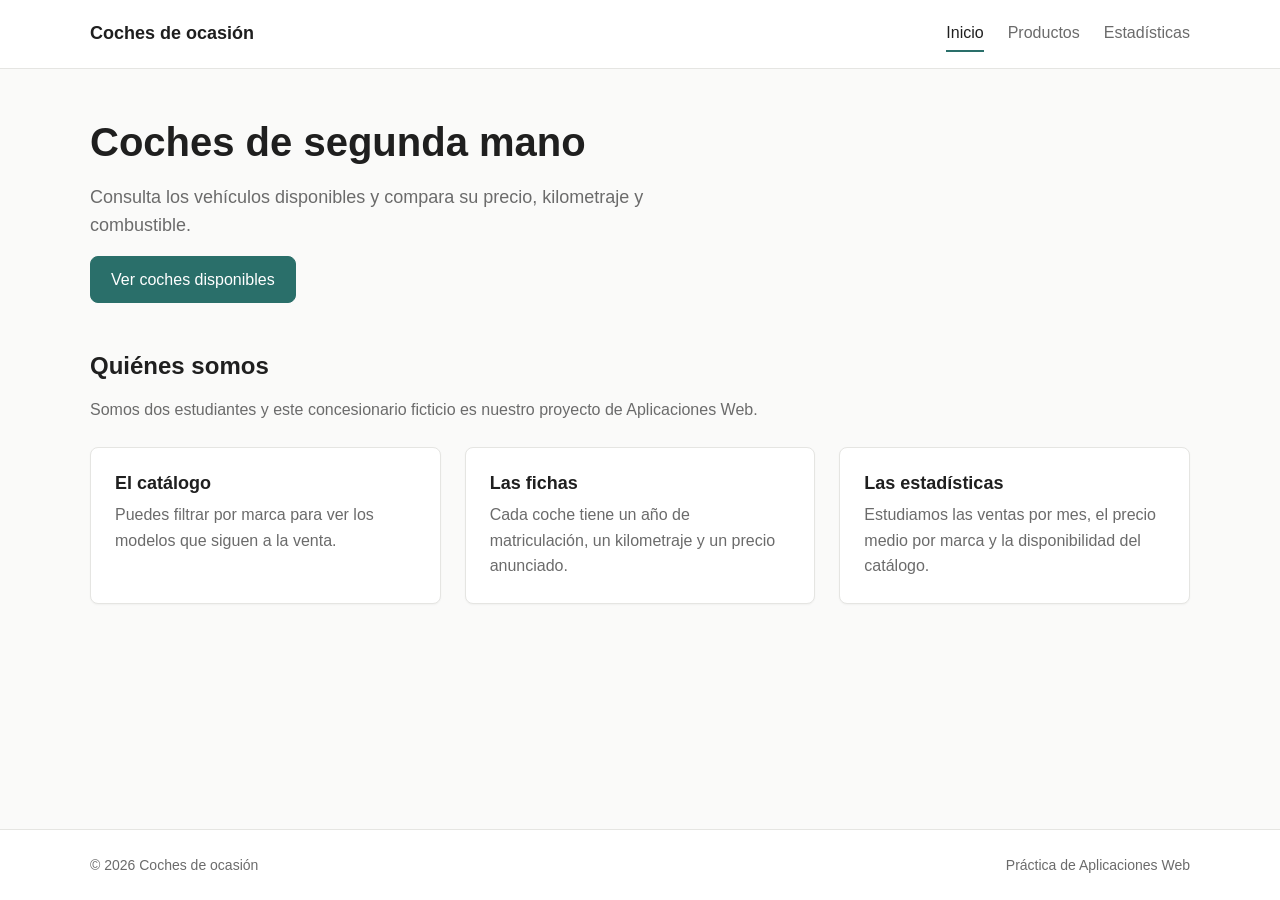
<file: index.html>
<!DOCTYPE html>
<html>
<head>
  <meta charset="UTF-8">
  <meta name="viewport" content="width=device-width, initial-scale=1.0">
  <title>Inicio | Coches de ocasión</title>
  <link rel="stylesheet" href="css/estilos.css">
</head>
<body id="index">
  <a class="skip-link" href="#main-content">Saltar al contenido</a>

  <div id="cabecera"></div>

  <main id="main-content" class="container">
    <section class="intro">
      <h1>Coches de segunda mano</h1>
      <p>Consulta los vehículos disponibles y compara su precio, kilometraje y combustible.</p>
      <a class="button" href="productos.html">Ver coches disponibles</a>
    </section>

    <section aria-labelledby="highlights-title">
      <div class="section-heading">
        <h2 id="highlights-title">Quiénes somos</h2>
        <p>Somos dos estudiantes y este concesionario ficticio es nuestro proyecto de Aplicaciones Web.</p>
      </div>

      <ul class="card-grid">
        <li>
          <article class="card">
            <h3>El catálogo</h3>
            <p>Puedes filtrar por marca para ver los modelos que siguen a la venta.</p>
          </article>
        </li>
        <li>
          <article class="card">
            <h3>Las fichas</h3>
            <p>Cada coche tiene un año de matriculación, un kilometraje y un precio anunciado.</p>
          </article>
        </li>
        <li>
          <article class="card">
            <h3>Las estadísticas</h3>
            <p>Estudiamos las ventas por mes, el precio medio por marca y la disponibilidad del catálogo.</p>
          </article>
        </li>
      </ul>
    </section>
  </main>

  <div id="pie"></div>
  <script src="js/componentes.js"></script>
</body>
</html>
</file>
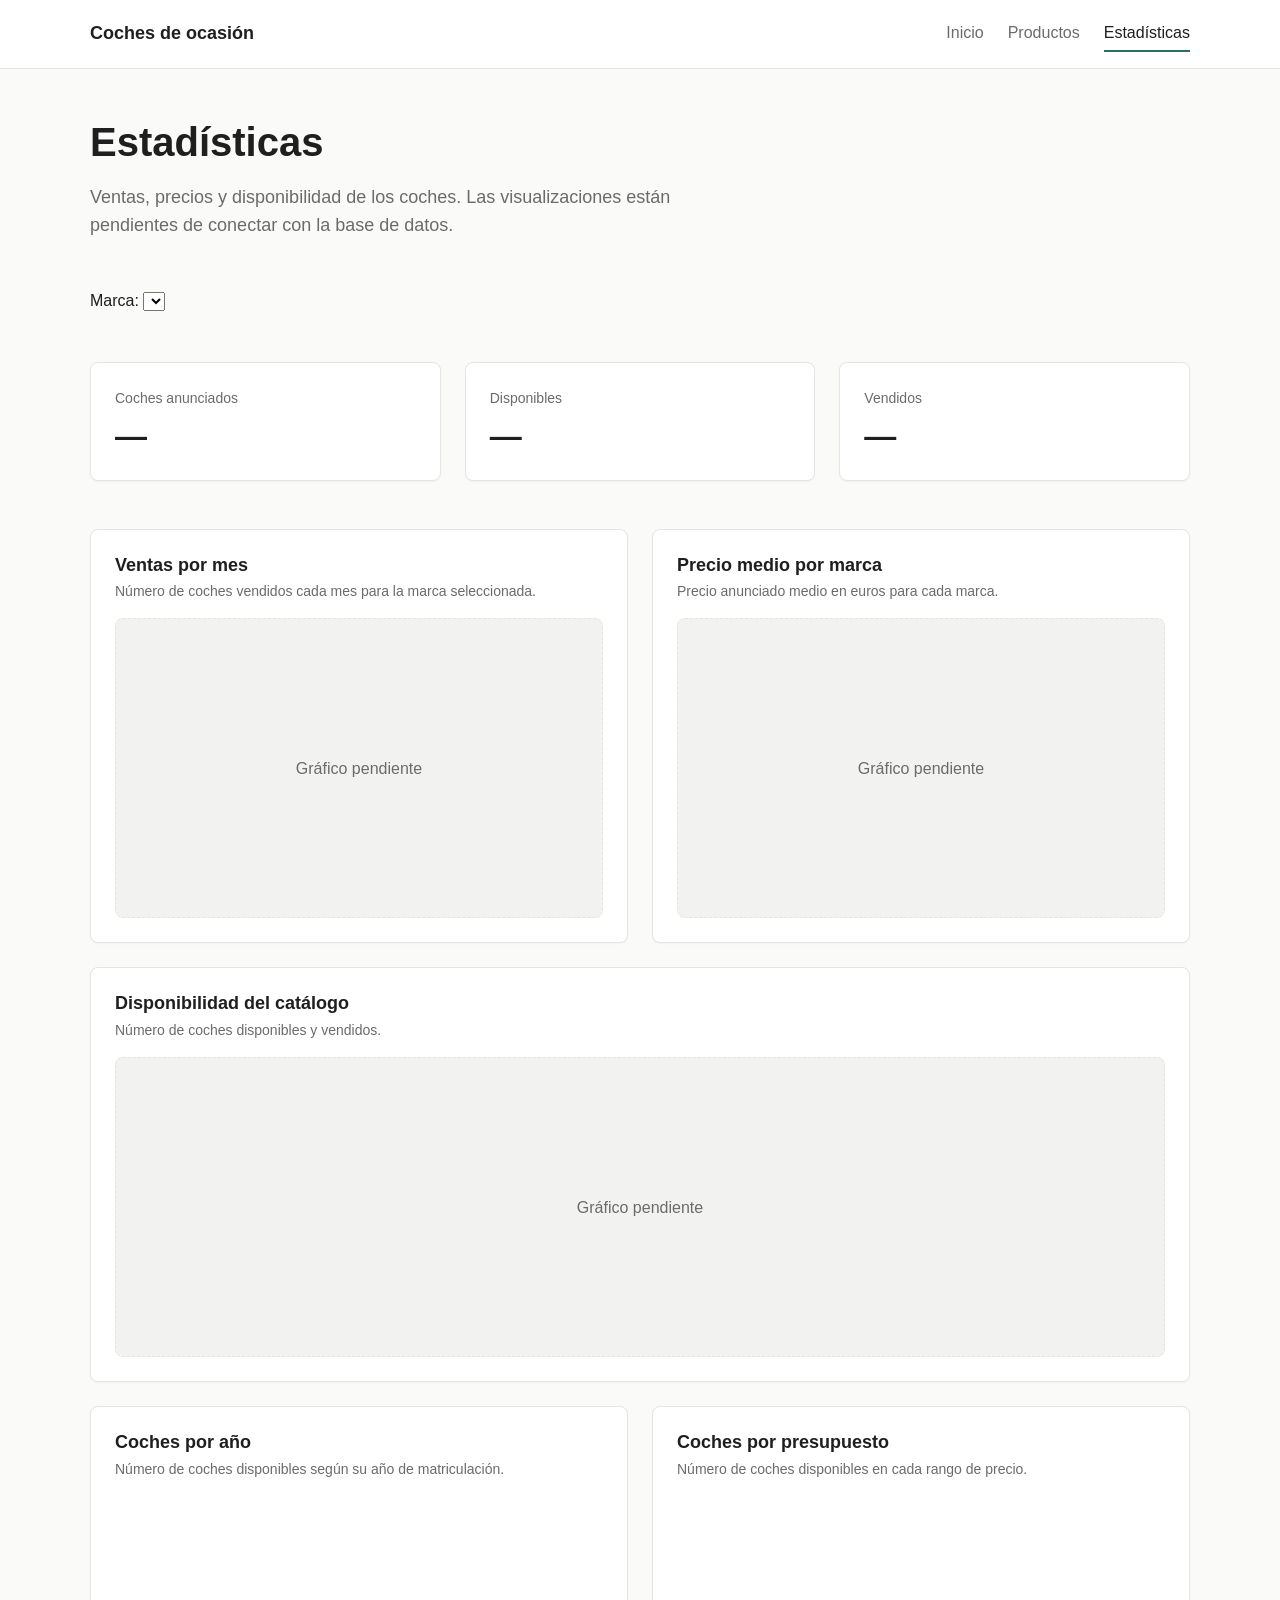
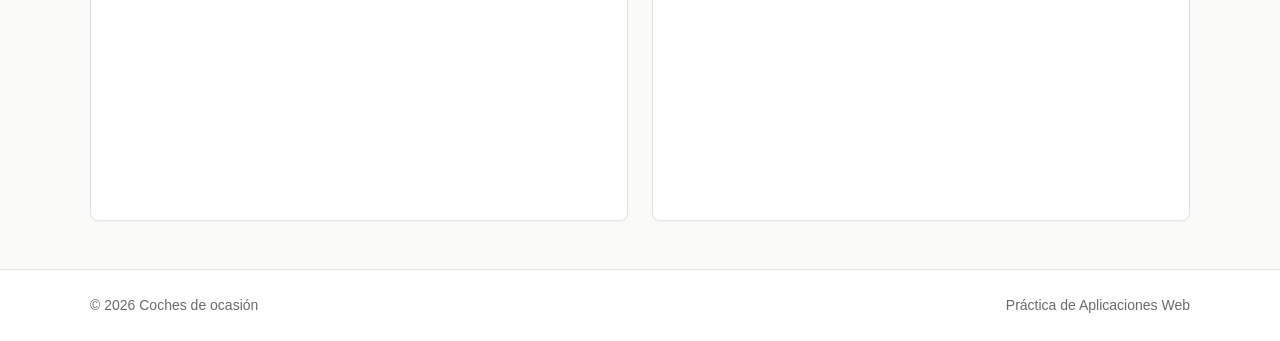
<file: estadisticas.html>
<!DOCTYPE html>
<html>

<head>
  <meta charset="UTF-8">
  <meta name="viewport" content="width=device-width, initial-scale=1.0">
  <title>Estadísticas | Coches de ocasión</title>
  <link rel="stylesheet" href="css/estilos.css">
</head>

<body id="estadisticas">
  <a class="skip-link" href="#main-content">Saltar al contenido</a>

  <div id="cabecera"></div>

  <main id="main-content" class="container">
    <section class="intro">
      <h1>Estadísticas</h1>
      <p>Ventas, precios y disponibilidad de los coches. Las visualizaciones están pendientes de conectar con la base de
        datos.</p>
    </section>

    <div class="filtro">
      <label for="selector-marca">Marca:</label>
      <select id="selector-marca"></select>
    </div>



    <section class="stat-grid" aria-label="Indicadores principales">
      <article class="stat-card">
        <p class="stat-label">Coches anunciados</p>
        <p class="stat-value" id="total-coches">—</p>
      </article>
      <article class="stat-card">
        <p class="stat-label">Disponibles</p>
        <p class="stat-value" id="total-disponibles">—</p>
      </article>
      <article class="stat-card">
        <p class="stat-label">Vendidos</p>
        <p class="stat-value" id="total-vendidos">—</p>
      </article>
    </section>

    <div class="chart-grid">
      <section class="chart-card" aria-labelledby="chart-1-title">
        <h2 id="chart-1-title">Ventas por mes</h2>
        <p class="chart-card__description">Número de coches vendidos cada mes para la marca seleccionada.</p>
        <div id="ventas-por-mes" class="chart-container">
          <p class="chart-placeholder">Gráfico pendiente</p>
        </div>
      </section>

      <section class="chart-card" aria-labelledby="chart-2-title">
        <h2 id="chart-2-title">Precio medio por marca</h2>
        <p class="chart-card__description">Precio anunciado medio en euros para cada marca.</p>
        <div id="precio-por-marca" class="chart-container">
          <p class="chart-placeholder">Gráfico pendiente</p>
        </div>
      </section>

      <section class="chart-card chart-card--wide" aria-labelledby="chart-3-title">
        <h2 id="chart-3-title">Disponibilidad del catálogo</h2>
        <p class="chart-card__description">Número de coches disponibles y vendidos.</p>
        <div id="disponibilidad" class="chart-container">
          <p class="chart-placeholder">Gráfico pendiente</p>
        </div>
      </section>
      
      <section class="chart-card" aria-labelledby="chart-4-title">
        <h2 id="chart-4-title">Coches por año</h2>
        <p class="chart-card__description">Número de coches disponibles según su año de matriculación.</p>
        <div id="disponibles-ano" class="chart-container"></div>
      </section>

      <section class="chart-card" aria-labelledby="chart-5-title">
        <h2 id="chart-5-title">Coches por presupuesto</h2>
        <p class="chart-card__description">Número de coches disponibles en cada rango de precio.</p>
        <div id="rangos-precio" class="chart-container"></div>
      </section>

    </div>
  </main>

  <div id="pie"></div>

  <!-- Conectar los tres gráficos con Highcharts y su módulo de accesibilidad. -->
  <script src="https://code.highcharts.com/highcharts.js"></script>
  <script src="https://code.highcharts.com/modules/accessibility.js"></script>
  <script src="https://code.highcharts.com/modules/exporting.js"></script>
  <script src="js/componentes.js"></script>
  <script src="js/estadisticas.js"></script>
</body>

</html>
</file>
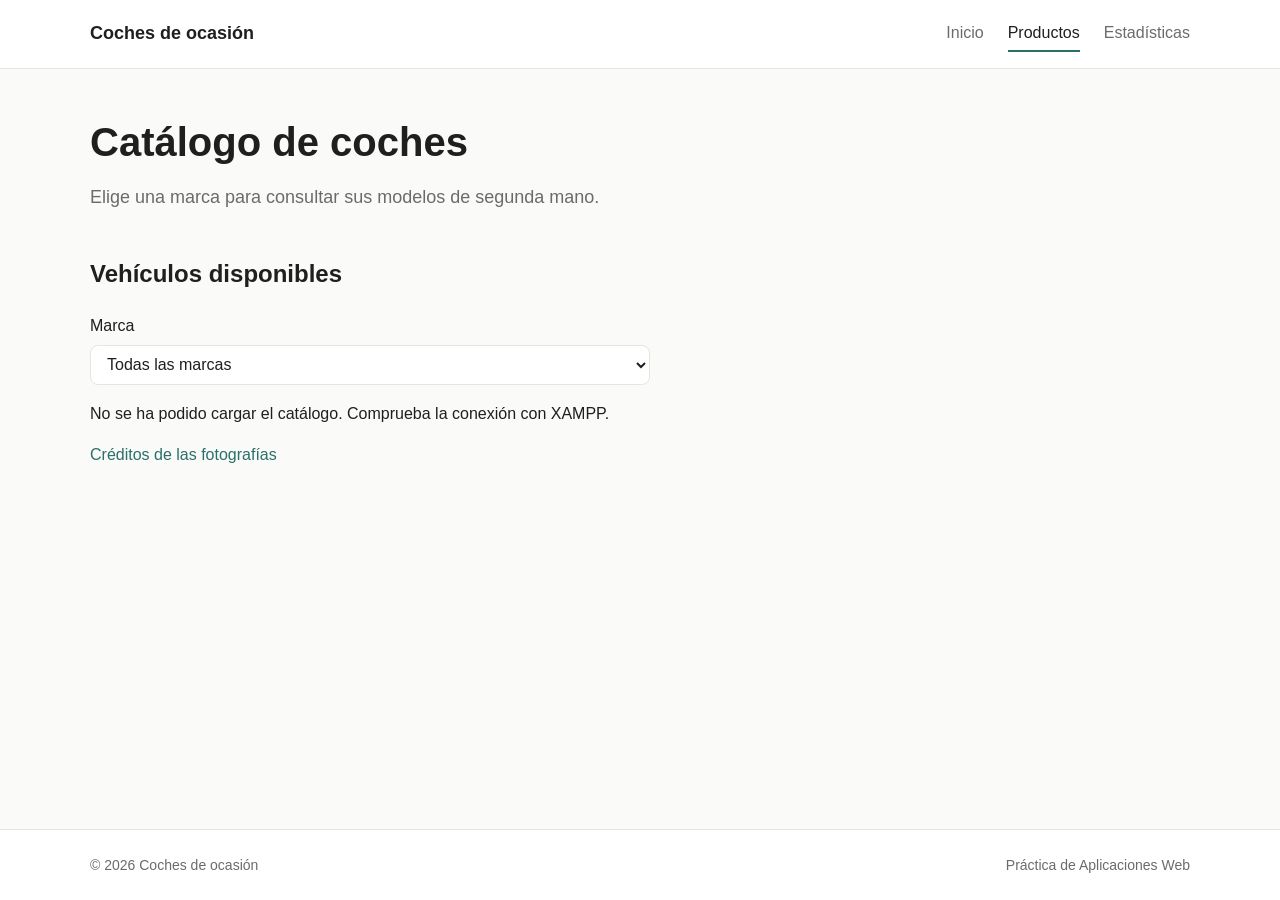
<file: productos.html>
<!DOCTYPE html>
<html>
<head>
  <meta charset="UTF-8">
  <meta name="viewport" content="width=device-width, initial-scale=1.0">
  <title>Productos | Coches de ocasión</title>
  <link rel="stylesheet" href="css/estilos.css">
</head>
<body id="productos">
  <a class="skip-link" href="#main-content">Saltar al contenido</a>

  <div id="cabecera"></div>

  <main id="main-content" class="container">
    <section class="intro">
      <h1>Catálogo de coches</h1>
      <p>Elige una marca para consultar sus modelos de segunda mano.</p>
    </section>

    <section aria-labelledby="catalog-title">
      <div class="section-heading">
        <h2 id="catalog-title">Vehículos disponibles</h2>
      </div>

      <form class="form">
        <div class="form-field">
          <label for="marca-catalogo">Marca</label>
          <select id="marca-catalogo" name="marca" class="form-control">
            <option value="">Todas las marcas</option>
            <option>SEAT</option>
            <option>Toyota</option>
            <option>Renault</option>
            <option>Volkswagen</option>
          </select>
        </div>
      </form>
      <p id="estado-catalogo"></p>
      <ul class="card-grid" id="lista-coches"></ul>
      <p><a href="img/coches/creditos.html">Créditos de las fotografías</a></p>
    </section>
  </main>

  <div id="pie"></div>
  <script src="js/catalogo.js"></script>
  <script src="js/componentes.js"></script>
</body>
</html>
</file>
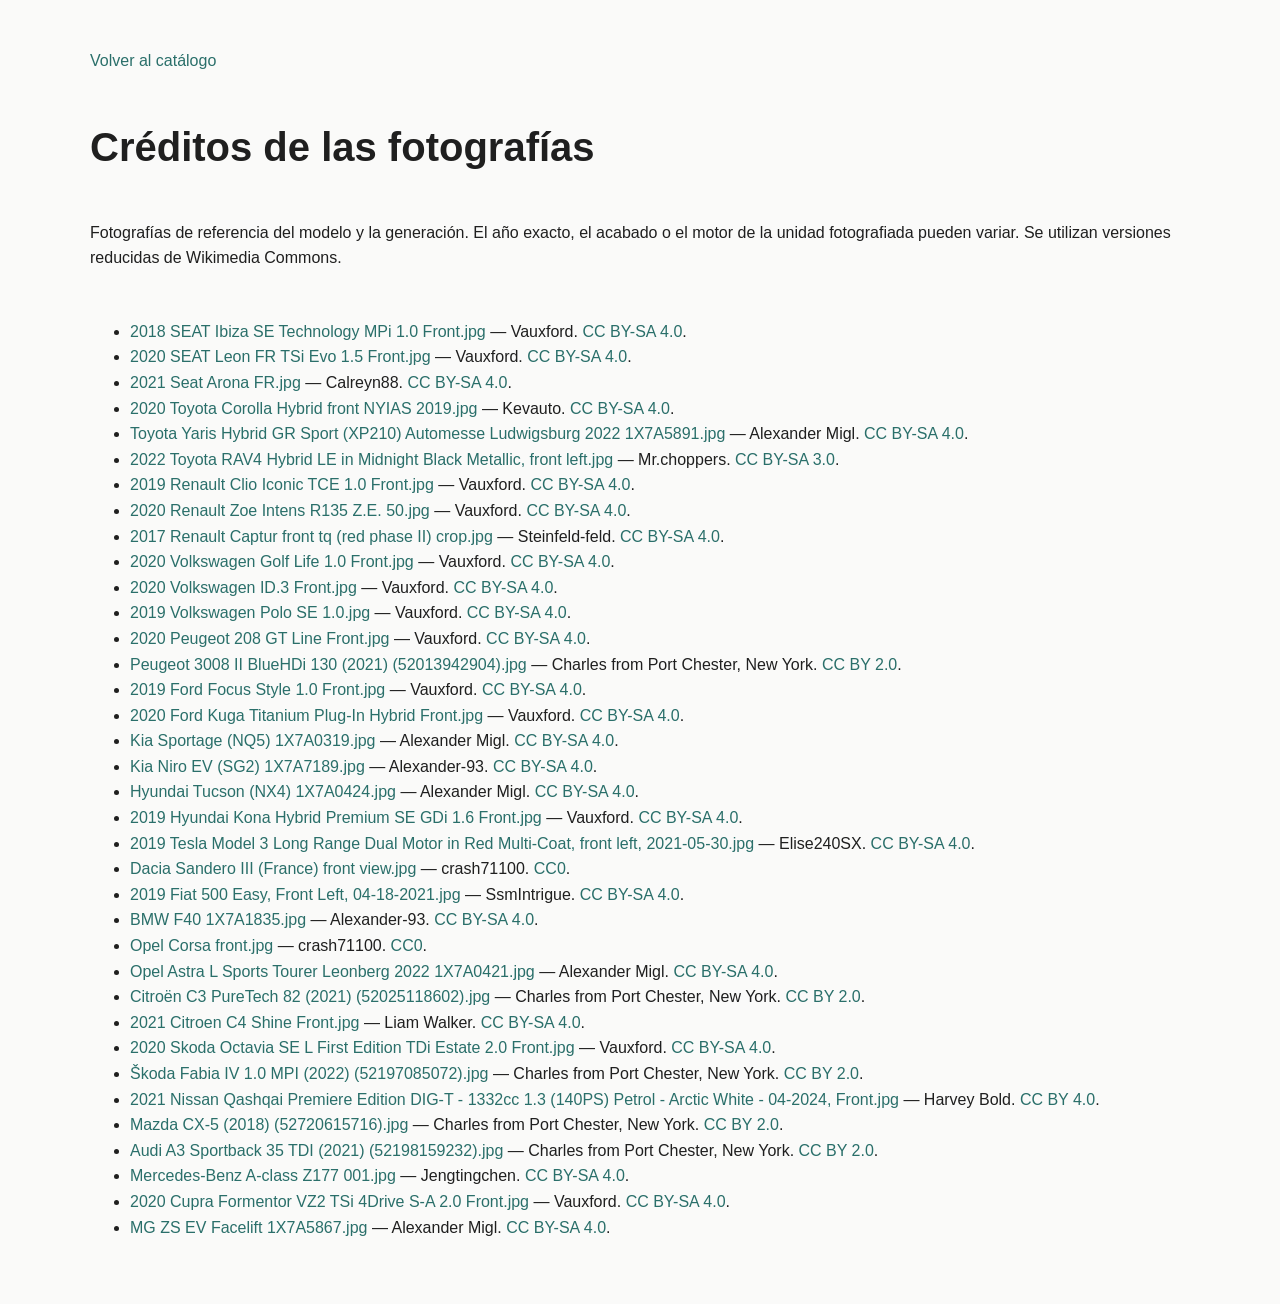
<file: img/coches/creditos.html>
<!DOCTYPE html>
<html lang="es">
<head>
  <meta charset="utf-8">
  <meta name="viewport" content="width=device-width, initial-scale=1">
  <title>Créditos de las fotografías | Coches de ocasión</title>
  <link rel="stylesheet" href="../../css/estilos.css">
</head>
<body>
  <main class="container">
    <a href="../../productos.html">Volver al catálogo</a>
    <h1>Créditos de las fotografías</h1>
    <p>Fotografías de referencia del modelo y la generación. El año exacto, el acabado o el motor de la unidad fotografiada pueden variar. Se utilizan versiones reducidas de Wikimedia Commons.</p>
    <ul>
      <li><a href="https://commons.wikimedia.org/wiki/File:2018_SEAT_Ibiza_SE_Technology_MPi_1.0_Front.jpg">2018 SEAT Ibiza SE Technology MPi 1.0 Front.jpg</a> — Vauxford. <a href="https://creativecommons.org/licenses/by-sa/4.0">CC BY-SA 4.0</a>.</li>
      <li><a href="https://commons.wikimedia.org/wiki/File:2020_SEAT_Leon_FR_TSi_Evo_1.5_Front.jpg">2020 SEAT Leon FR TSi Evo 1.5 Front.jpg</a> — Vauxford. <a href="https://creativecommons.org/licenses/by-sa/4.0">CC BY-SA 4.0</a>.</li>
      <li><a href="https://commons.wikimedia.org/wiki/File:2021_Seat_Arona_FR.jpg">2021 Seat Arona FR.jpg</a> — Calreyn88. <a href="https://creativecommons.org/licenses/by-sa/4.0">CC BY-SA 4.0</a>.</li>
      <li><a href="https://commons.wikimedia.org/wiki/File:2020_Toyota_Corolla_Hybrid_front_NYIAS_2019.jpg">2020 Toyota Corolla Hybrid front NYIAS 2019.jpg</a> — Kevauto. <a href="https://creativecommons.org/licenses/by-sa/4.0">CC BY-SA 4.0</a>.</li>
      <li><a href="https://commons.wikimedia.org/wiki/File:Toyota_Yaris_Hybrid_GR_Sport_(XP210)_Automesse_Ludwigsburg_2022_1X7A5891.jpg">Toyota Yaris Hybrid GR Sport (XP210) Automesse Ludwigsburg 2022 1X7A5891.jpg</a> — Alexander Migl. <a href="https://creativecommons.org/licenses/by-sa/4.0">CC BY-SA 4.0</a>.</li>
      <li><a href="https://commons.wikimedia.org/wiki/File:2022_Toyota_RAV4_Hybrid_LE_in_Midnight_Black_Metallic,_front_left.jpg">2022 Toyota RAV4 Hybrid LE in Midnight Black Metallic, front left.jpg</a> — Mr.choppers. <a href="https://creativecommons.org/licenses/by-sa/3.0">CC BY-SA 3.0</a>.</li>
      <li><a href="https://commons.wikimedia.org/wiki/File:2019_Renault_Clio_Iconic_TCE_1.0_Front.jpg">2019 Renault Clio Iconic TCE 1.0 Front.jpg</a> — Vauxford. <a href="https://creativecommons.org/licenses/by-sa/4.0">CC BY-SA 4.0</a>.</li>
      <li><a href="https://commons.wikimedia.org/wiki/File:2020_Renault_Zoe_Intens_R135_Z.E._50.jpg">2020 Renault Zoe Intens R135 Z.E. 50.jpg</a> — Vauxford. <a href="https://creativecommons.org/licenses/by-sa/4.0">CC BY-SA 4.0</a>.</li>
      <li><a href="https://commons.wikimedia.org/wiki/File:2017_Renault_Captur_front_tq_(red_phase_II)_crop.jpg">2017 Renault Captur front tq (red phase II) crop.jpg</a> — Steinfeld-feld. <a href="https://creativecommons.org/licenses/by-sa/4.0">CC BY-SA 4.0</a>.</li>
      <li><a href="https://commons.wikimedia.org/wiki/File:2020_Volkswagen_Golf_Life_1.0_Front.jpg">2020 Volkswagen Golf Life 1.0 Front.jpg</a> — Vauxford. <a href="https://creativecommons.org/licenses/by-sa/4.0">CC BY-SA 4.0</a>.</li>
      <li><a href="https://commons.wikimedia.org/wiki/File:2020_Volkswagen_ID.3_Front.jpg">2020 Volkswagen ID.3 Front.jpg</a> — Vauxford. <a href="https://creativecommons.org/licenses/by-sa/4.0">CC BY-SA 4.0</a>.</li>
      <li><a href="https://commons.wikimedia.org/wiki/File:2019_Volkswagen_Polo_SE_1.0.jpg">2019 Volkswagen Polo SE 1.0.jpg</a> — Vauxford. <a href="https://creativecommons.org/licenses/by-sa/4.0">CC BY-SA 4.0</a>.</li>
      <li><a href="https://commons.wikimedia.org/wiki/File:2020_Peugeot_208_GT_Line_Front.jpg">2020 Peugeot 208 GT Line Front.jpg</a> — Vauxford. <a href="https://creativecommons.org/licenses/by-sa/4.0">CC BY-SA 4.0</a>.</li>
      <li><a href="https://commons.wikimedia.org/wiki/File:Peugeot_3008_II_BlueHDi_130_(2021)_(52013942904).jpg">Peugeot 3008 II BlueHDi 130 (2021) (52013942904).jpg</a> — Charles from Port Chester, New York. <a href="https://creativecommons.org/licenses/by/2.0">CC BY 2.0</a>.</li>
      <li><a href="https://commons.wikimedia.org/wiki/File:2019_Ford_Focus_Style_1.0_Front.jpg">2019 Ford Focus Style 1.0 Front.jpg</a> — Vauxford. <a href="https://creativecommons.org/licenses/by-sa/4.0">CC BY-SA 4.0</a>.</li>
      <li><a href="https://commons.wikimedia.org/wiki/File:2020_Ford_Kuga_Titanium_Plug-In_Hybrid_Front.jpg">2020 Ford Kuga Titanium Plug-In Hybrid Front.jpg</a> — Vauxford. <a href="https://creativecommons.org/licenses/by-sa/4.0">CC BY-SA 4.0</a>.</li>
      <li><a href="https://commons.wikimedia.org/wiki/File:Kia_Sportage_(NQ5)_1X7A0319.jpg">Kia Sportage (NQ5) 1X7A0319.jpg</a> — Alexander Migl. <a href="https://creativecommons.org/licenses/by-sa/4.0">CC BY-SA 4.0</a>.</li>
      <li><a href="https://commons.wikimedia.org/wiki/File:Kia_Niro_EV_(SG2)_1X7A7189.jpg">Kia Niro EV (SG2) 1X7A7189.jpg</a> — Alexander-93. <a href="https://creativecommons.org/licenses/by-sa/4.0">CC BY-SA 4.0</a>.</li>
      <li><a href="https://commons.wikimedia.org/wiki/File:Hyundai_Tucson_(NX4)_1X7A0424.jpg">Hyundai Tucson (NX4) 1X7A0424.jpg</a> — Alexander Migl. <a href="https://creativecommons.org/licenses/by-sa/4.0">CC BY-SA 4.0</a>.</li>
      <li><a href="https://commons.wikimedia.org/wiki/File:2019_Hyundai_Kona_Hybrid_Premium_SE_GDi_1.6_Front.jpg">2019 Hyundai Kona Hybrid Premium SE GDi 1.6 Front.jpg</a> — Vauxford. <a href="https://creativecommons.org/licenses/by-sa/4.0">CC BY-SA 4.0</a>.</li>
      <li><a href="https://commons.wikimedia.org/wiki/File:2019_Tesla_Model_3_Long_Range_Dual_Motor_in_Red_Multi-Coat,_front_left,_2021-05-30.jpg">2019 Tesla Model 3 Long Range Dual Motor in Red Multi-Coat, front left, 2021-05-30.jpg</a> — Elise240SX. <a href="https://creativecommons.org/licenses/by-sa/4.0">CC BY-SA 4.0</a>.</li>
      <li><a href="https://commons.wikimedia.org/wiki/File:Dacia_Sandero_III_(France)_front_view.jpg">Dacia Sandero III (France) front view.jpg</a> — crash71100. <a href="http://creativecommons.org/publicdomain/zero/1.0/deed.en">CC0</a>.</li>
      <li><a href="https://commons.wikimedia.org/wiki/File:2019_Fiat_500_Easy,_Front_Left,_04-18-2021.jpg">2019 Fiat 500 Easy, Front Left, 04-18-2021.jpg</a> — SsmIntrigue. <a href="https://creativecommons.org/licenses/by-sa/4.0">CC BY-SA 4.0</a>.</li>
      <li><a href="https://commons.wikimedia.org/wiki/File:BMW_F40_1X7A1835.jpg">BMW F40 1X7A1835.jpg</a> — Alexander-93. <a href="https://creativecommons.org/licenses/by-sa/4.0">CC BY-SA 4.0</a>.</li>
      <li><a href="https://commons.wikimedia.org/wiki/File:Opel_Corsa_front.jpg">Opel Corsa front.jpg</a> — crash71100. <a href="http://creativecommons.org/publicdomain/zero/1.0/deed.en">CC0</a>.</li>
      <li><a href="https://commons.wikimedia.org/wiki/File:Opel_Astra_L_Sports_Tourer_Leonberg_2022_1X7A0421.jpg">Opel Astra L Sports Tourer Leonberg 2022 1X7A0421.jpg</a> — Alexander Migl. <a href="https://creativecommons.org/licenses/by-sa/4.0">CC BY-SA 4.0</a>.</li>
      <li><a href="https://commons.wikimedia.org/wiki/File:Citro%C3%ABn_C3_PureTech_82_(2021)_(52025118602).jpg">Citroën C3 PureTech 82 (2021) (52025118602).jpg</a> — Charles from Port Chester, New York. <a href="https://creativecommons.org/licenses/by/2.0">CC BY 2.0</a>.</li>
      <li><a href="https://commons.wikimedia.org/wiki/File:2021_Citroen_C4_Shine_Front.jpg">2021 Citroen C4 Shine Front.jpg</a> — Liam Walker. <a href="https://creativecommons.org/licenses/by-sa/4.0">CC BY-SA 4.0</a>.</li>
      <li><a href="https://commons.wikimedia.org/wiki/File:2020_Skoda_Octavia_SE_L_First_Edition_TDi_Estate_2.0_Front.jpg">2020 Skoda Octavia SE L First Edition TDi Estate 2.0 Front.jpg</a> — Vauxford. <a href="https://creativecommons.org/licenses/by-sa/4.0">CC BY-SA 4.0</a>.</li>
      <li><a href="https://commons.wikimedia.org/wiki/File:%C5%A0koda_Fabia_IV_1.0_MPI_(2022)_(52197085072).jpg">Škoda Fabia IV 1.0 MPI (2022) (52197085072).jpg</a> — Charles from Port Chester, New York. <a href="https://creativecommons.org/licenses/by/2.0">CC BY 2.0</a>.</li>
      <li><a href="https://commons.wikimedia.org/wiki/File:2021_Nissan_Qashqai_Premiere_Edition_DIG-T_-_1332cc_1.3_(140PS)_Petrol_-_Arctic_White_-_04-2024,_Front.jpg">2021 Nissan Qashqai Premiere Edition DIG-T - 1332cc 1.3 (140PS) Petrol - Arctic White - 04-2024, Front.jpg</a> — Harvey Bold. <a href="https://creativecommons.org/licenses/by/4.0">CC BY 4.0</a>.</li>
      <li><a href="https://commons.wikimedia.org/wiki/File:Mazda_CX-5_(2018)_(52720615716).jpg">Mazda CX-5 (2018) (52720615716).jpg</a> — Charles from Port Chester, New York. <a href="https://creativecommons.org/licenses/by/2.0">CC BY 2.0</a>.</li>
      <li><a href="https://commons.wikimedia.org/wiki/File:Audi_A3_Sportback_35_TDI_(2021)_(52198159232).jpg">Audi A3 Sportback 35 TDI (2021) (52198159232).jpg</a> — Charles from Port Chester, New York. <a href="https://creativecommons.org/licenses/by/2.0">CC BY 2.0</a>.</li>
      <li><a href="https://commons.wikimedia.org/wiki/File:Mercedes-Benz_A-class_Z177_001.jpg">Mercedes-Benz A-class Z177 001.jpg</a> — Jengtingchen. <a href="https://creativecommons.org/licenses/by-sa/4.0">CC BY-SA 4.0</a>.</li>
      <li><a href="https://commons.wikimedia.org/wiki/File:2020_Cupra_Formentor_VZ2_TSi_4Drive_S-A_2.0_Front.jpg">2020 Cupra Formentor VZ2 TSi 4Drive S-A 2.0 Front.jpg</a> — Vauxford. <a href="https://creativecommons.org/licenses/by-sa/4.0">CC BY-SA 4.0</a>.</li>
      <li><a href="https://commons.wikimedia.org/wiki/File:MG_ZS_EV_Facelift_1X7A5867.jpg">MG ZS EV Facelift 1X7A5867.jpg</a> — Alexander Migl. <a href="https://creativecommons.org/licenses/by-sa/4.0">CC BY-SA 4.0</a>.</li>
    </ul>
  </main>
</body>
</html>
</file>
<file: css/estilos.css>
/* Estilos comunes de las tres páginas */
*,
*::before,
*::after {
  box-sizing: border-box;
}

body {
  margin: 0;
  min-height: 100vh;
  display: flex;
  flex-direction: column;
  font-family: "Segoe UI", Arial, sans-serif;
  font-size: 1rem;
  line-height: 1.6;
  color: #1f1f1f;
  background-color: #fafaf9;
}

img {
  display: block;
  max-width: 100%;
}

h1,
h2,
h3 {
  margin: 0 0 1rem;
  line-height: 1.25;
  font-weight: 600;
}

h1 {
  font-size: 2.5rem;
}

h2 {
  font-size: 1.5rem;
}

h3 {
  font-size: 1.125rem;
}

p {
  margin: 0 0 1rem;
}

a {
  color: #2a6f6a;
  text-decoration: none;
}

a:hover {
  color: #1f5652;
  text-decoration: underline;
}

:focus {
  outline: 2px solid #2a6f6a;
}

.container {
  width: 92%;
  max-width: 1100px;
  margin: 0 auto;
}

/* ---------- 3. Skip link ---------- */
.skip-link {
  position: absolute;
  top: -100px;
  left: 1rem;
  z-index: 10;
  padding: 0.5rem 1rem;
  background-color: #ffffff;
  border: 1px solid #e5e5e2;
  border-radius: 8px;
}

.skip-link:focus {
  top: 1rem;
}

/* ---------- 4. Header and navigation ---------- */
.site-header {
  background-color: #ffffff;
  border-bottom: 1px solid #e5e5e2;
}

.site-header .container {
  display: flex;
  flex-wrap: wrap;
  align-items: center;
  justify-content: space-between;
  gap: 1rem;
  padding-top: 1rem;
  padding-bottom: 1rem;
}

.site-logo {
  font-size: 1.125rem;
  font-weight: 700;
  color: #1f1f1f;
}

.site-logo:hover {
  color: #1f1f1f;
  text-decoration: none;
}

.site-nav ul {
  display: flex;
  flex-wrap: wrap;
  gap: 0.5rem 1.5rem;
  margin: 0;
  padding: 0;
  list-style-type: none;
}

.site-nav a {
  display: inline-block;
  padding-top: 0.25rem;
  padding-bottom: 0.25rem;
  color: #6b6b6b;
  border-bottom: 2px solid transparent;
}

.site-nav a:hover {
  color: #1f1f1f;
  text-decoration: none;
}

.site-nav a.actual {
  color: #1f1f1f;
  border-bottom-color: #2a6f6a;
}

/* ---------- 5. Layout helpers ---------- */
main {
  flex: 1;
  padding-top: 3rem;
  padding-bottom: 3rem;
}

main > * + * {
  margin-top: 3rem;
}

.intro {
  max-width: 640px;
}

.intro p {
  font-size: 1.125rem;
  color: #6b6b6b;
}

.section-heading {
  margin-bottom: 1.5rem;
}

.section-heading p {
  margin: 0;
  color: #6b6b6b;
}

/* ---------- 6. Buttons ---------- */
.button {
  display: inline-block;
  padding: 0.6rem 1.25rem;
  font-family: Arial, sans-serif;
  font-size: 1rem;
  font-weight: 500;
  color: #ffffff;
  background-color: #2a6f6a;
  border: 1px solid #2a6f6a;
  border-radius: 8px;
}

.button:hover {
  color: #ffffff;
  background-color: #1f5652;
  border-color: #1f5652;
  text-decoration: none;
}

/* ---------- 7. Cards and product grid ---------- */
.card-grid {
  display: grid;
  gap: 1.5rem;
  grid-template-columns: repeat(auto-fit, minmax(240px, 1fr));
  margin: 0;
  padding: 0;
  list-style-type: none;
}

.card {
  height: 100%;
  padding: 1.5rem;
  background-color: #ffffff;
  border: 1px solid #e5e5e2;
  border-radius: 8px;
  box-shadow: 0 1px 2px rgba(0, 0, 0, 0.04);
  display: flex;
  flex-direction: column;
}

.card img {
  width: 100%;
  aspect-ratio: 16 / 9;
  object-fit: cover;
  margin-bottom: 1rem;
}


.card h3 {
  margin-bottom: 0.5rem;
}

.card p {
  margin-bottom: 0;
  color: #6b6b6b;
}

.card .price {
  margin-top: auto;   /* en lugar de 0.5rem */
}

/* ---------- 8. Forms ---------- */
.form {
  display: grid;
  gap: 1rem;
  max-width: 560px;
}

.form-field {
  display: grid;
  gap: 0.35rem;
}

.form-field label {
  font-weight: 500;
}

.form-control {
  width: 100%;
  padding: 0.6rem 0.75rem;
  font-family: Arial, sans-serif;
  font-size: 1rem;
  color: #1f1f1f;
  background-color: #ffffff;
  border: 1px solid #e5e5e2;
  border-radius: 8px;
}

/* Dashboard */
.stat-grid {
  display: grid;
  gap: 1.5rem;
  grid-template-columns: repeat(auto-fit, minmax(180px, 1fr));
}

.stat-card {
  padding: 1.5rem;
  background-color: #ffffff;
  border: 1px solid #e5e5e2;
  border-radius: 8px;
  box-shadow: 0 1px 2px rgba(0, 0, 0, 0.04);
}

.stat-label {
  margin: 0 0 0.5rem;
  font-size: 0.875rem;
  color: #6b6b6b;
}

.stat-value {
  margin: 0;
  font-size: 2rem;
  font-weight: 600;
  line-height: 1.2;
}

.chart-grid {
  display: grid;
  gap: 1.5rem;
  grid-template-columns: 1fr;
}

@media (min-width: 800px) {
  .chart-grid {
    grid-template-columns: repeat(2, 1fr);
  }

  .chart-card--wide {
    grid-column: 1 / -1;
  }
}

.chart-card {
  min-width: 0;
  padding: 1.5rem;
  background-color: #ffffff;
  border: 1px solid #e5e5e2;
  border-radius: 8px;
  box-shadow: 0 1px 2px rgba(0, 0, 0, 0.04);
}

.chart-card h2 {
  margin-bottom: 0.25rem;
  font-size: 1.125rem;
}

.chart-card__description {
  margin-bottom: 1rem;
  font-size: 0.875rem;
  color: #6b6b6b;
}

.chart-container {
  min-height: 300px;
}

/* Placeholder box. Highcharts replaces the container content, so this can be removed later. */
.chart-placeholder {
  display: flex;
  align-items: center;
  justify-content: center;
  min-height: 300px;
  margin: 0;
  padding: 1rem;
  text-align: center;
  background-color: #f2f2f0;
  border: 1px dashed #e5e5e2;
  border-radius: 8px;
  color: #6b6b6b;
}

/* ---------- 10. Footer ---------- */
.site-footer {
  background-color: #ffffff;
  border-top: 1px solid #e5e5e2;
  font-size: 0.875rem;
  color: #6b6b6b;
}

.site-footer .container {
  display: flex;
  flex-wrap: wrap;
  justify-content: space-between;
  gap: 0.5rem 1.5rem;
  padding-top: 1.5rem;
  padding-bottom: 1.5rem;
}

.site-footer p {
  margin: 0;
}

/* ---------- 11. Responsive adjustments ---------- */
@media (max-width: 599px) {
  h1 {
    font-size: 1.8rem;
  }

  main {
    padding-top: 1.5rem;
    padding-bottom: 1.5rem;
  }

  main > * + * {
    margin-top: 1.5rem;
  }

  .site-header .container {
    flex-direction: column;
    align-items: flex-start;
  }

  .site-nav ul {
    gap: 0.5rem 1rem;
  }
}

#estado-catalogo {
  margin: 1rem 0;
}
</file>
